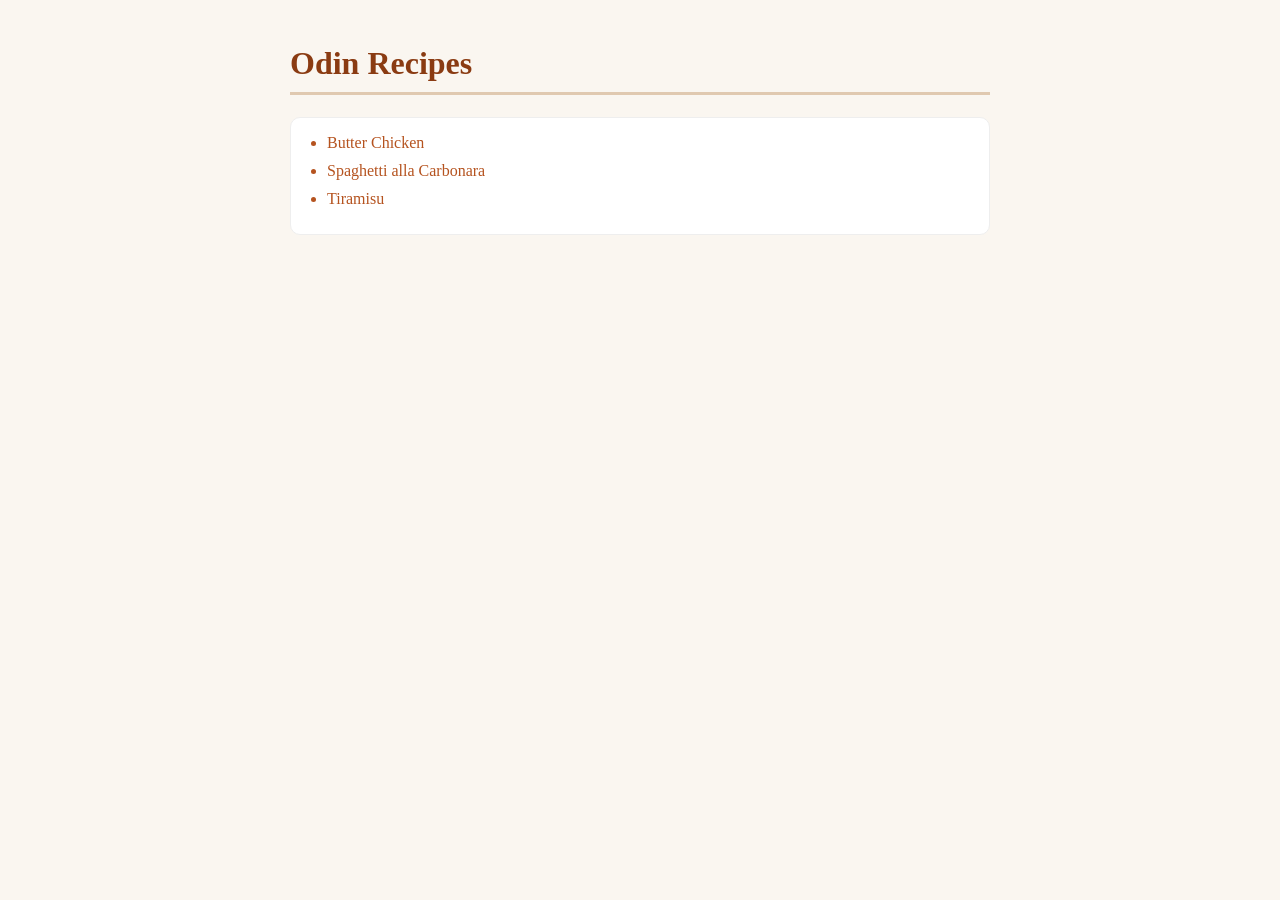
<file: index.html>
<!DOCTYPE html>
<html lang="en">
<head>
    <meta charset="UTF-8">
    <meta name="viewport" content="width=device-width, initial-scale=1.0">
    <link rel="stylesheet" href="./styles.css">
    <title>Odin Recipes</title>
</head>
<body>
    <h1>Odin Recipes</h1>
    <ul>
        <li><a href="./recipes/butter_chicken.html">Butter Chicken</a></li>
        <li><a href="./recipes/carbonara.html">Spaghetti alla Carbonara</a></li>
        <li><a href="./recipes/tiramisu.html">Tiramisu</a></li>
    </ul>
</body>
</html>
</file>
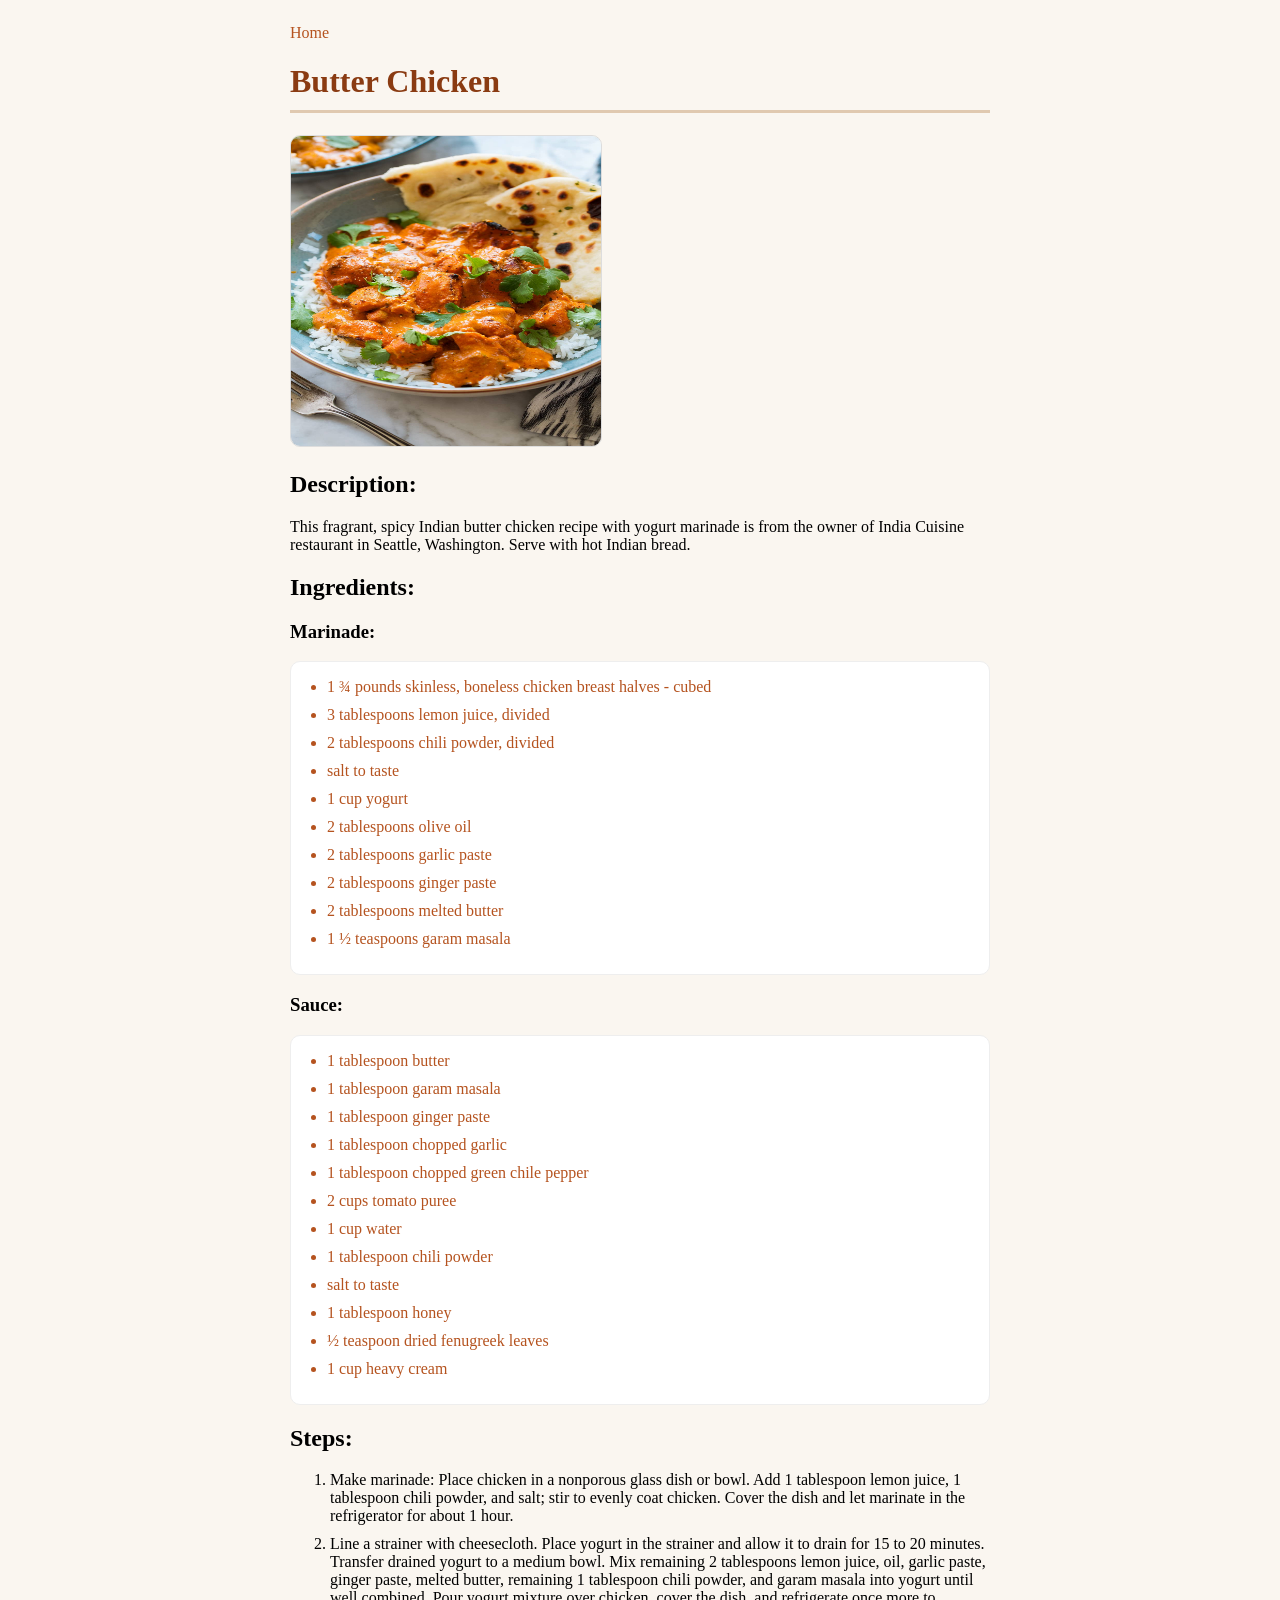
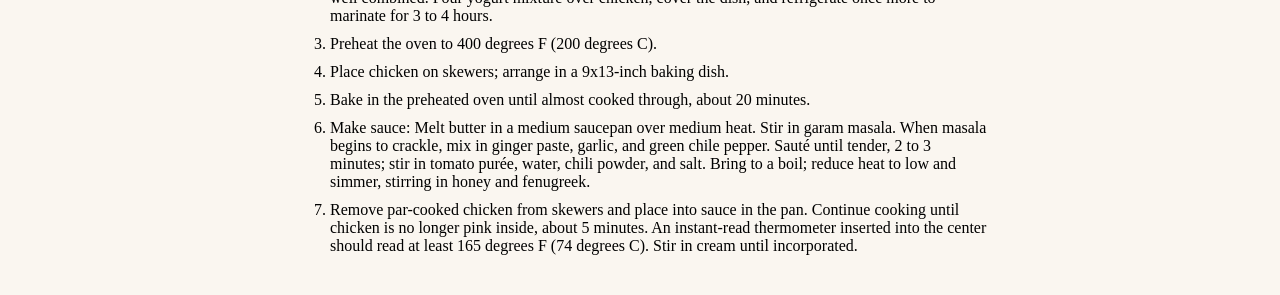
<file: recipes/butter_chicken.html>
<!DOCTYPE html>
<html lang="en">
<head>
    <meta charset="UTF-8">
    <meta name="viewport" content="width=device-width, initial-scale=1.0">
    <link rel="stylesheet" href="../styles.css">
    <title>Butter Chicken</title>
</head>
<body>
    <a href="../index.html">Home</a>
    <h1>Butter Chicken</h1>
    <img src="./images/butter-chicken.jpg" alt="Butter Chicken" height="310" width="310">
    <h2>Description:</h2>
    <p>This fragrant, spicy Indian butter chicken recipe with yogurt marinade is from the owner of 
        India Cuisine restaurant in Seattle, Washington. Serve with hot Indian bread.</p>
    <h2>Ingredients:</h2>
    <h3>Marinade:</h3>
    <ul>
        <li>1 ¾ pounds skinless, boneless chicken breast halves - cubed</li>
        <li>3 tablespoons lemon juice, divided</li>
        <li>2 tablespoons chili powder, divided</li>
        <li>salt to taste</li>
        <li>1 cup yogurt</li>
        <li>2 tablespoons olive oil</li>
        <li>2 tablespoons garlic paste</li>
        <li>2 tablespoons ginger paste</li>
        <li>2 tablespoons melted butter</li>
        <li>1 ½ teaspoons garam masala</li>
    </ul>
    <h3>Sauce:</h3>
    <ul>
        <li>1 tablespoon butter</li>
        <li>1 tablespoon garam masala</li>
        <li>1 tablespoon ginger paste</li>
        <li>1 tablespoon chopped garlic</li>
        <li>1 tablespoon chopped green chile pepper</li>
        <li>2 cups tomato puree</li>
        <li>1 cup water</li>
        <li>1 tablespoon chili powder</li>
        <li>salt to taste</li>
        <li>1 tablespoon honey</li>
        <li>½ teaspoon dried fenugreek leaves</li>
        <li>1 cup heavy cream</li>
    </ul>
    <h2>Steps:</h2>
    <ol>
        <li>Make marinade: Place chicken in a nonporous glass dish or bowl. Add 1 tablespoon lemon juice, 1 tablespoon chili 
            powder, and salt; stir to evenly coat chicken. Cover the dish and let marinate in the refrigerator for about 
            1 hour.</li>
        <li>Line a strainer with cheesecloth. Place yogurt in the strainer and allow it to drain for 15 to 20 minutes. 
            Transfer drained yogurt to a medium bowl. Mix remaining 2 tablespoons lemon juice, oil, garlic paste, ginger 
            paste, melted butter, remaining 1 tablespoon chili powder, and garam masala into yogurt until well combined. 
            Pour yogurt mixture over chicken, cover the dish, and refrigerate once more to marinate for 3 to 4 hours.</li>
        <li>Preheat the oven to 400 degrees F (200 degrees C). </li>
        <li>Place chicken on skewers; arrange in a 9x13-inch baking dish.</li>
        <li>Bake in the preheated oven until almost cooked through, about 20 minutes.</li>
        <li>Make sauce: Melt butter in a medium saucepan over medium heat. Stir in garam masala. When masala begins to 
            crackle, mix in ginger paste, garlic, and green chile pepper. Sauté until tender, 2 to 3 minutes; stir in tomato
            purée, water, chili powder, and salt. Bring to a boil; reduce heat to low and simmer, stirring in honey and 
            fenugreek.</li>
        <li>Remove par-cooked chicken from skewers and place into sauce in the pan. Continue cooking until chicken is no 
            longer pink inside, about 5 minutes. An instant-read thermometer inserted into the center should read at least 
            165 degrees F (74 degrees C). Stir in cream until incorporated.</li>
    </ol>
</body>
</html>
</file>
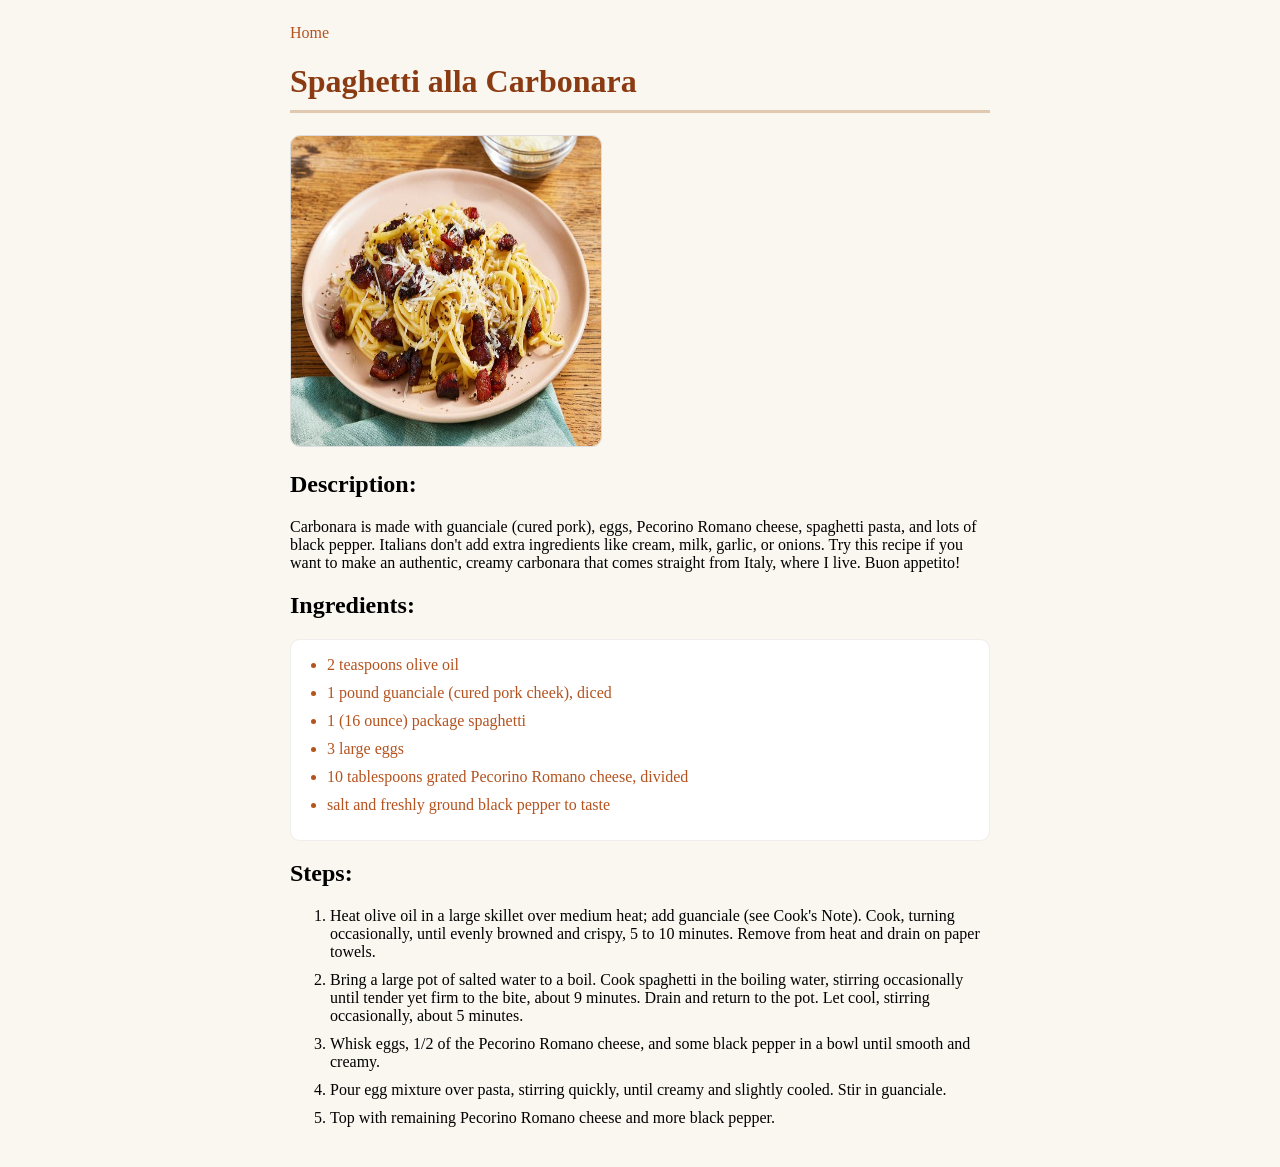
<file: recipes/carbonara.html>
<!DOCTYPE html>
<html lang="en">
<head>
    <meta charset="UTF-8">
    <meta name="viewport" content="width=device-width, initial-scale=1.0">
    <link rel="stylesheet" href="../styles.css">
    <title>Spaghetti alla Carbonara</title>
</head>
<body>
    <a href="../index.html">Home</a>
    <h1>Spaghetti alla Carbonara</h1>
    <img src="./images/carbonara.jpg" alt="Spaghetti alla Carbonara" height="310" width="310">
    <h2>Description:</h2>
    <p>Carbonara is made with guanciale (cured pork), eggs, Pecorino Romano cheese, spaghetti pasta, and lots of black pepper.
         Italians don't add extra ingredients like cream, milk, garlic, or onions. Try this recipe if you want to make an 
         authentic, creamy carbonara that comes straight from Italy, where I live. Buon appetito!</p>
    <h2>Ingredients:</h2>
    <ul>
        <li>2 teaspoons olive oil</li>
        <li>1 pound guanciale (cured pork cheek), diced</li>
        <li>1 (16 ounce) package spaghetti</li>
        <li>3 large eggs</li>
        <li>10 tablespoons grated Pecorino Romano cheese, divided</li>
        <li>salt and freshly ground black pepper to taste</li>
    </ul>
    <h2>Steps:</h2>
    <ol>
        <li>Heat olive oil in a large skillet over medium heat; add guanciale (see Cook's Note). Cook, turning occasionally, 
            until evenly browned and crispy, 5 to 10 minutes. Remove from heat and drain on paper towels.</li>
        <li>Bring a large pot of salted water to a boil. Cook spaghetti in the boiling water, stirring occasionally until 
            tender yet firm to the bite, about 9 minutes. Drain and return to the pot. Let cool, stirring occasionally, 
            about 5 minutes.</li>
        <li>Whisk eggs, 1/2 of the Pecorino Romano cheese, and some black pepper in a bowl until smooth and creamy.</li>
        <li>Pour egg mixture over pasta, stirring quickly, until creamy and slightly cooled. Stir in guanciale.</li>
        <li>Top with remaining Pecorino Romano cheese and more black pepper.</li>
    </ol>
</body>
</html>
</file>
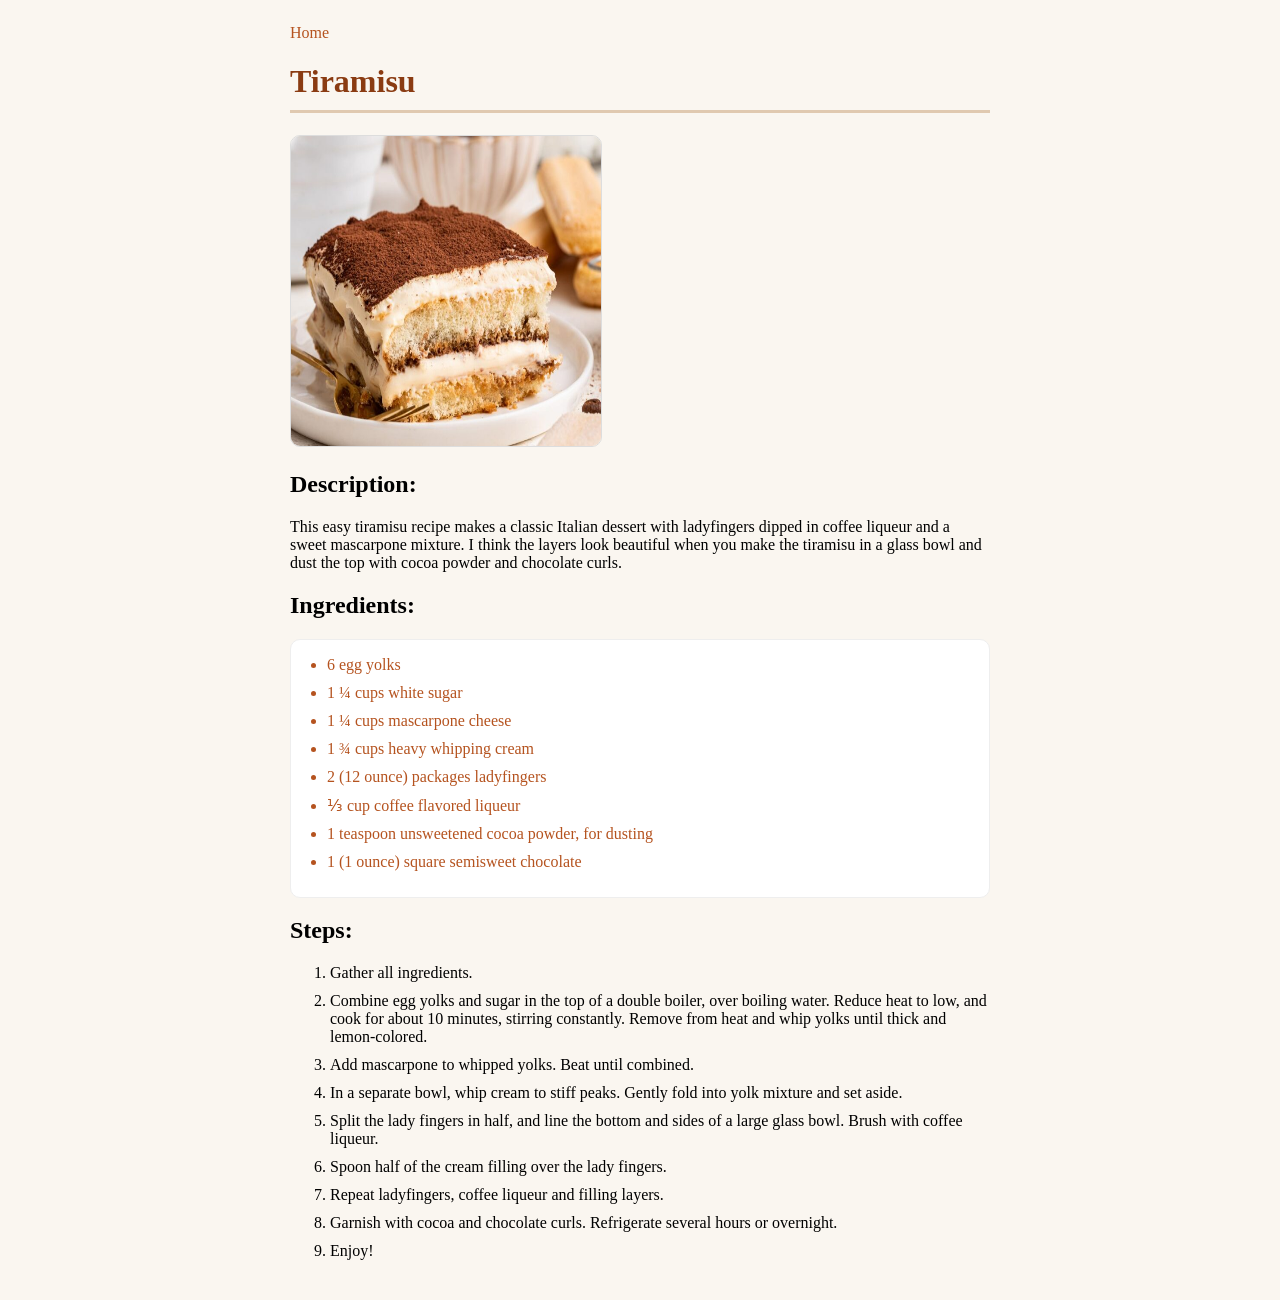
<file: recipes/tiramisu.html>
<!DOCTYPE html>
<html lang="en">
<head>
    <meta charset="UTF-8">
    <meta name="viewport" content="width=device-width, initial-scale=1.0">
    <link rel="stylesheet" href="../styles.css">
    <title>Tiramisu</title>
</head>
<body>
    <a href="../index.html">Home</a>
    <h1>Tiramisu</h1>
    <img src="./images/tiramisu.jpg" alt="Tiramisu" height="310" width="310">
    <h2>Description:</h2>
    <p>This easy tiramisu recipe makes a classic Italian dessert with ladyfingers dipped in coffee liqueur and a sweet 
        mascarpone mixture. I think the layers look beautiful when you make the tiramisu in a glass bowl and dust the top 
        with cocoa powder and chocolate curls.</p>
    <h2>Ingredients:</h2>
    <ul>
        <li>6 egg yolks</li>
        <li>1 ¼ cups white sugar</li>
        <li>1 ¼ cups mascarpone cheese</li>
        <li>1 ¾ cups heavy whipping cream</li>
        <li>2 (12 ounce) packages ladyfingers</li>
        <li>⅓ cup coffee flavored liqueur</li>
        <li>1 teaspoon unsweetened cocoa powder, for dusting</li>
        <li>1 (1 ounce) square semisweet chocolate</li>
    </ul>
    <h2>Steps:</h2>
    <ol>
        <li>Gather all ingredients. </li>
        <li>Combine egg yolks and sugar in the top of a double boiler, over boiling water. Reduce heat to low, and cook for 
            about 10 minutes, stirring constantly. Remove from heat and whip yolks until thick and lemon-colored.</li>
        <li>Add mascarpone to whipped yolks. Beat until combined.</li>
        <li>In a separate bowl, whip cream to stiff peaks. Gently fold into yolk mixture and set aside.</li>
        <li>Split the lady fingers in half, and line the bottom and sides of a large glass bowl. Brush with coffee liqueur.</li>
        <li>Spoon half of the cream filling over the lady fingers.</li>
        <li>Repeat ladyfingers, coffee liqueur and filling layers.</li>
        <li>Garnish with cocoa and chocolate curls. Refrigerate several hours or overnight.</li>
        <li>Enjoy!</li>
    </ol>
</body>
</html>
</file>
<file: styles.css>
body {
    background-color: #faf6f0;
    font-family: Georgia, "Times New Roman", serif;
    max-width: 700px;
    margin: 0 auto;
    padding: 24px;
}

h1 {
    color: #8a3b12;
    border-bottom: 3px solid #e0c9b0;
    padding-bottom: 10px;
}

ul {
    background-color: white;
    padding: 16px 36px;
    border: 1px solid #eeeeee;
    border-radius: 10px;
    color: #b5531f;
}

li {
    margin-bottom: 10px;
}

a {
    color: #b5531f;
    text-decoration: none;
}

img {
  border: 1px solid #dddddd;
  border-radius: 10px;
}
</file>
